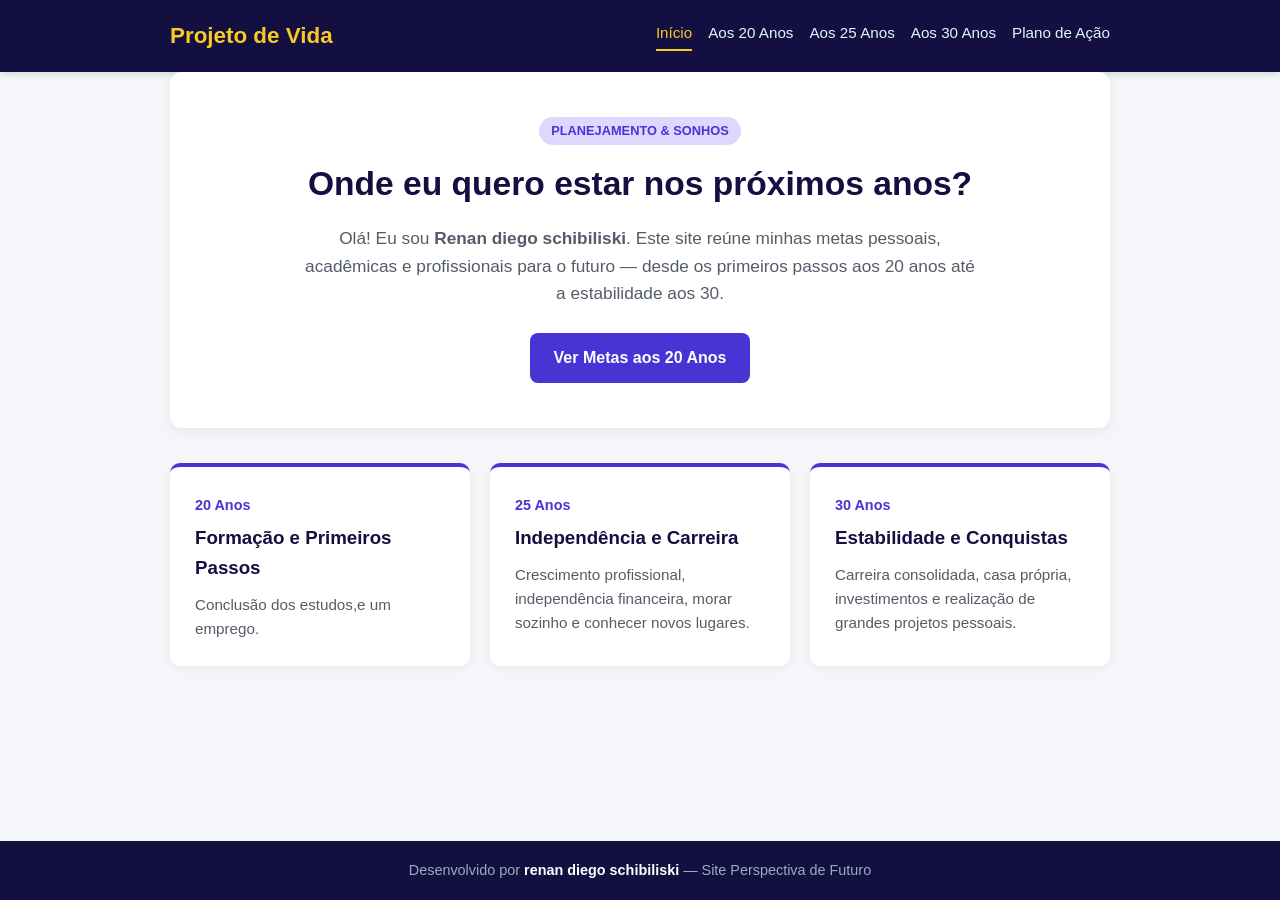
<file: index.html>
<!DOCTYPE html>
<html lang="pt-BR">
<head>
  <meta charset="UTF-8">
  <meta name="viewport" content="width=device-width, initial-scale=1.0">
  <title>Meu Futuro | Perspectiva de Vida</title>
  <link rel="stylesheet" href="style.css">
</head>
<body>
  <header>
    <div class="container nav-container">
      <h1 class="logo">Projeto de Vida</h1>
      <nav>
        <a href="index.html" class="ativo">Início</a>
        <a href="aos-20.html">Aos 20 Anos</a>
        <a href="aos-25.html">Aos 25 Anos</a>
        <a href="aos-30.html">Aos 30 Anos</a>
        <a href="plano-acao.html">Plano de Ação</a>
      </nav>
    </div>
  </header>

  <main class="container">
    <section class="hero">
      <span class="tag">Planejamento & Sonhos</span>
      <h2>Onde eu quero estar nos próximos anos?</h2>
      <p>Olá! Eu sou <strong>Renan diego schibiliski</strong>. Este site reúne minhas metas pessoais, acadêmicas e profissionais para o futuro — desde os primeiros passos aos 20 anos até a estabilidade aos 30.</p>
      <a href="aos-20.html" class="btn">Ver Metas aos 20 Anos</a>
    </section>

    <section class="grid-cards">
      <a href="aos-20.html" class="card-link">
        <article class="card">
          <span class="idade">20 Anos</span>
          <h3>Formação e Primeiros Passos</h3>
          <p>Conclusão dos estudos,e um emprego.</p>
        </article>
      </a>

      <a href="aos-25.html" class="card-link">
        <article class="card">
          <span class="idade">25 Anos</span>
          <h3>Independência e Carreira</h3>
          <p>Crescimento profissional, independência financeira, morar sozinho e conhecer novos lugares.</p>
        </article>
      </a>

      <a href="aos-30.html" class="card-link">
        <article class="card">
          <span class="idade">30 Anos</span>
          <h3>Estabilidade e Conquistas</h3>
          <p>Carreira consolidada, casa própria, investimentos e realização de grandes projetos pessoais.</p>
        </article>
      </a>
    </section>
  </main>

  <footer>
    <p>Desenvolvido por <strong>renan diego schibiliski</strong> — Site Perspectiva de Futuro</p>
  </footer>
</body>
</html>
</file>
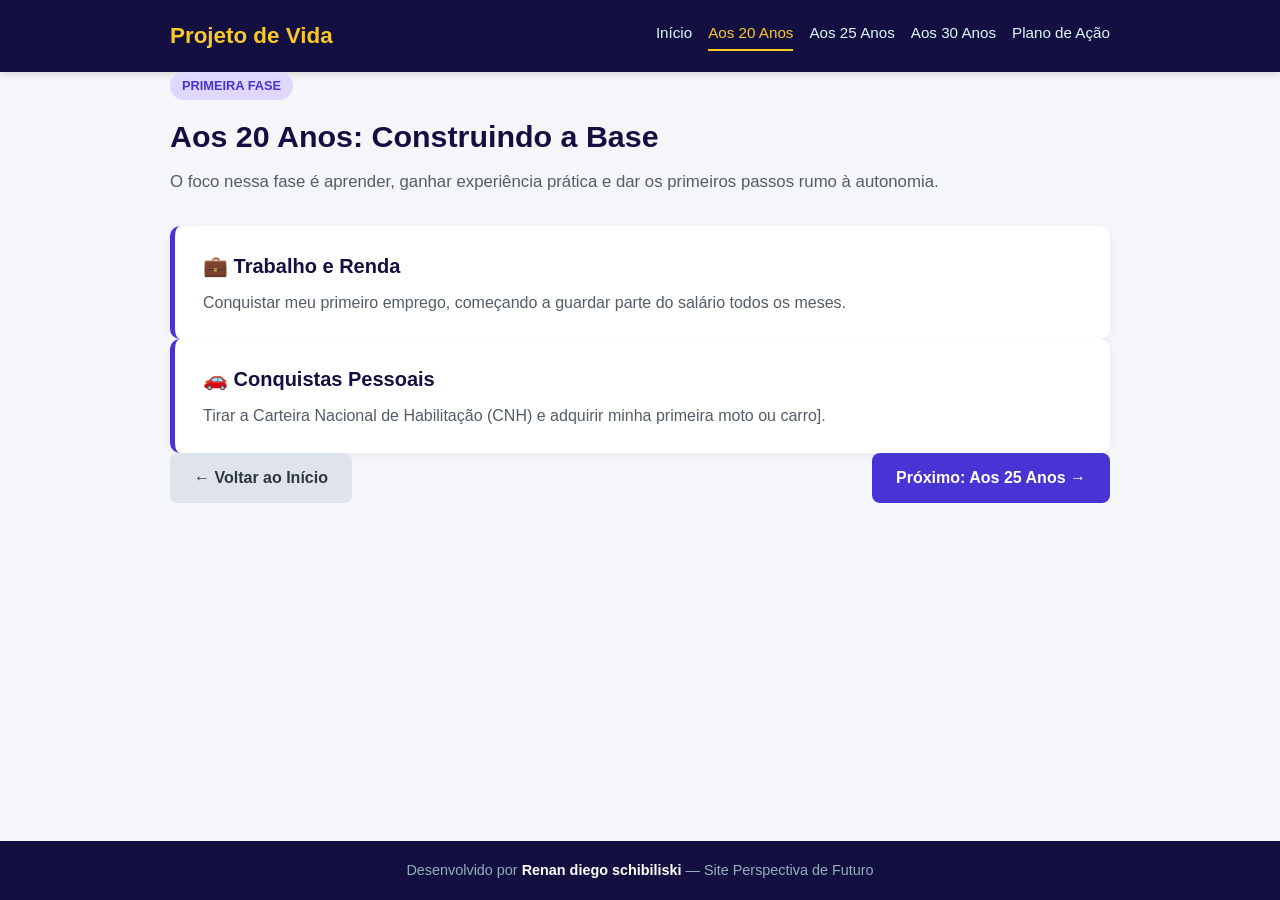
<file: aos-20.html>
<!DOCTYPE html>
<html lang="pt-BR">
<head>
  <meta charset="UTF-8">
  <meta name="viewport" content="width=device-width, initial-scale=1.0">
  <title>Aos 20 Anos | Meu Futuro</title>
  <link rel="stylesheet" href="style.css">
</head>
<body>
  <header>
    <div class="container nav-container">
      <h1 class="logo">Projeto de Vida</h1>
      <nav>
        <a href="index.html">Início</a>
        <a href="aos-20.html" class="ativo">Aos 20 Anos</a>
        <a href="aos-25.html">Aos 25 Anos</a>
        <a href="aos-30.html">Aos 30 Anos</a>
        <a href="plano-acao.html">Plano de Ação</a>
      </nav>
    </div>
  </header>

  <main class="container">
    <div class="cabecalho-pagina">
      <span class="tag">Primeira Fase</span>
      <h2>Aos 20 Anos: Construindo a Base</h2>
      <p>O foco nessa fase é aprender, ganhar experiência prática e dar os primeiros passos rumo à autonomia.</p>
    </div>

   

      <div class="meta-box">
        <h3>💼 Trabalho e Renda</h3>
        <p>Conquistar meu primeiro emprego, começando a guardar parte do salário todos os meses.</p>
      </div>

      <div class="meta-box">
        <h3>🚗 Conquistas Pessoais</h3>
        <p>Tirar a Carteira Nacional de Habilitação (CNH) e adquirir minha primeira moto ou carro].</p>
      </div>
    </section>

    <div class="navegacao-rodape">
      <a href="index.html" class="btn-secundario">← Voltar ao Início</a>
      <a href="aos-25.html" class="btn">Próximo: Aos 25 Anos →</a>
    </div>
  </main>

  <footer>
    <p>Desenvolvido por <strong>Renan diego schibiliski</strong> — Site Perspectiva de Futuro</p>
  </footer>
</body>
</html>
</file>
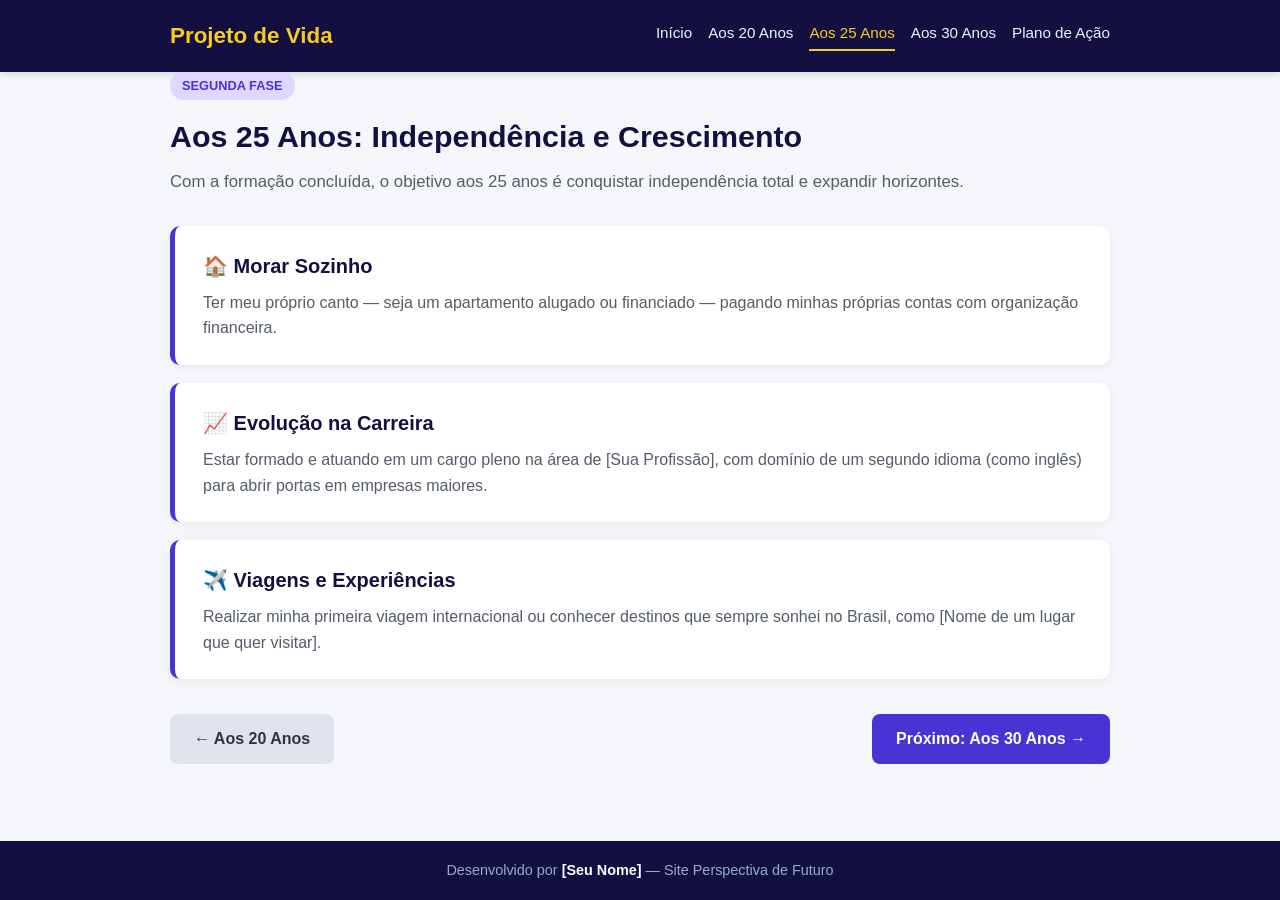
<file: aos-25.html>
<!DOCTYPE html>
<html lang="pt-BR">
<head>
  <meta charset="UTF-8">
  <meta name="viewport" content="width=device-width, initial-scale=1.0">
  <title>Aos 25 Anos | Meu Futuro</title>
  <link rel="stylesheet" href="style.css">
</head>
<body>
  <header>
    <div class="container nav-container">
      <h1 class="logo">Projeto de Vida</h1>
      <nav>
        <a href="index.html">Início</a>
        <a href="aos-20.html">Aos 20 Anos</a>
        <a href="aos-25.html" class="ativo">Aos 25 Anos</a>
        <a href="aos-30.html">Aos 30 Anos</a>
        <a href="plano-acao.html">Plano de Ação</a>
      </nav>
    </div>
  </header>

  <main class="container">
    <div class="cabecalho-pagina">
      <span class="tag">Segunda Fase</span>
      <h2>Aos 25 Anos: Independência e Crescimento</h2>
      <p>Com a formação concluída, o objetivo aos 25 anos é conquistar independência total e expandir horizontes.</p>
    </div>

    <section class="lista-metas">
      <div class="meta-box">
        <h3>🏠 Morar Sozinho</h3>
        <p>Ter meu próprio canto — seja um apartamento alugado ou financiado — pagando minhas próprias contas com organização financeira.</p>
      </div>

      <div class="meta-box">
        <h3>📈 Evolução na Carreira</h3>
        <p>Estar formado e atuando em um cargo pleno na área de [Sua Profissão], com domínio de um segundo idioma (como inglês) para abrir portas em empresas maiores.</p>
      </div>

      <div class="meta-box">
        <h3>✈️ Viagens e Experiências</h3>
        <p>Realizar minha primeira viagem internacional ou conhecer destinos que sempre sonhei no Brasil, como [Nome de um lugar que quer visitar].</p>
      </div>
    </section>

    <div class="navegacao-rodape">
      <a href="aos-20.html" class="btn-secundario">← Aos 20 Anos</a>
      <a href="aos-30.html" class="btn">Próximo: Aos 30 Anos →</a>
    </div>
  </main>

  <footer>
    <p>Desenvolvido por <strong>[Seu Nome]</strong> — Site Perspectiva de Futuro</p>
  </footer>
</body>
</html>
</file>
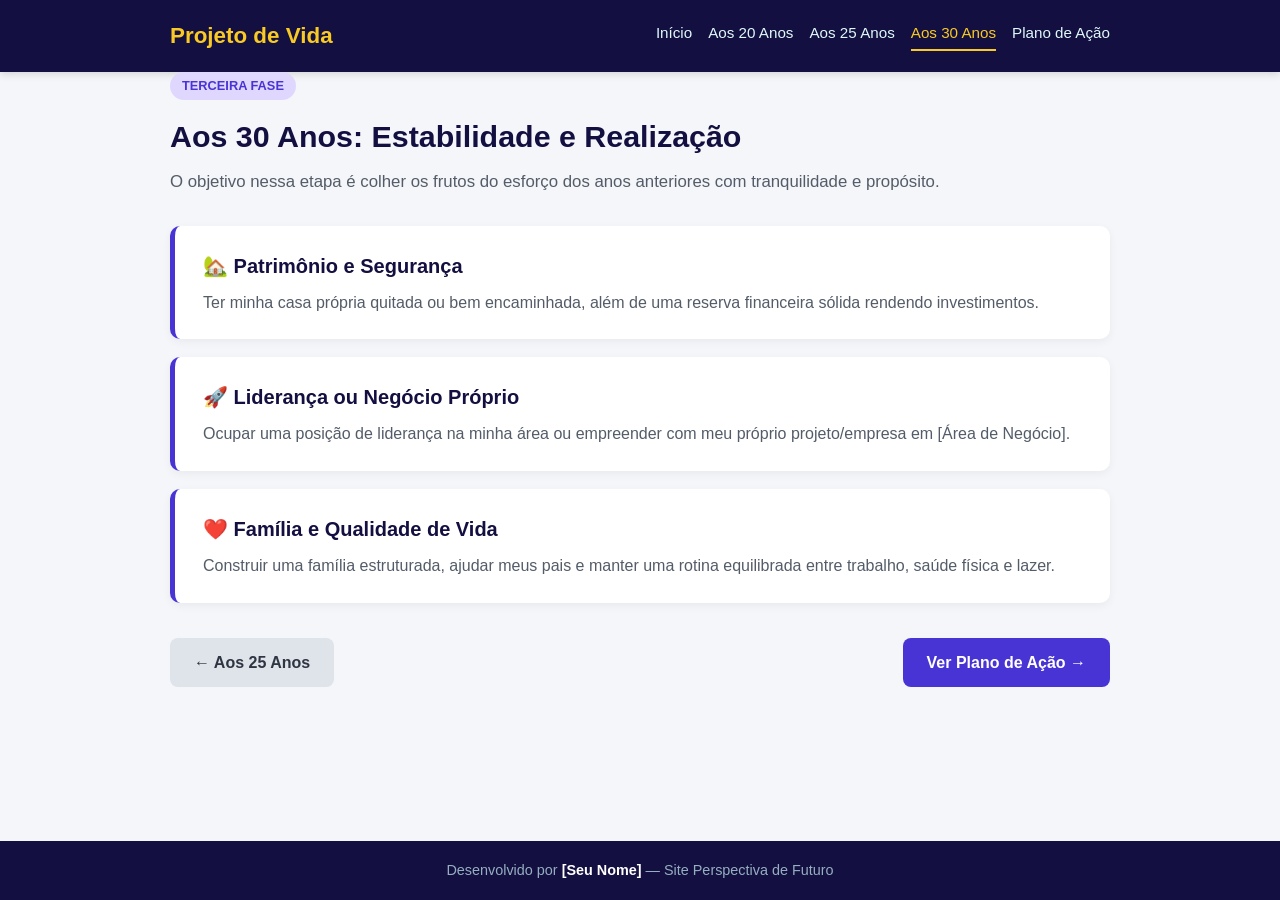
<file: aos-30.html>
<!DOCTYPE html>
<html lang="pt-BR">
<head>
  <meta charset="UTF-8">
  <meta name="viewport" content="width=device-width, initial-scale=1.0">
  <title>Aos 30 Anos | Meu Futuro</title>
  <link rel="stylesheet" href="style.css">
</head>
<body>
  <header>
    <div class="container nav-container">
      <h1 class="logo">Projeto de Vida</h1>
      <nav>
        <a href="index.html">Início</a>
        <a href="aos-20.html">Aos 20 Anos</a>
        <a href="aos-25.html">Aos 25 Anos</a>
        <a href="aos-30.html" class="ativo">Aos 30 Anos</a>
        <a href="plano-acao.html">Plano de Ação</a>
      </nav>
    </div>
  </header>

  <main class="container">
    <div class="cabecalho-pagina">
      <span class="tag">Terceira Fase</span>
      <h2>Aos 30 Anos: Estabilidade e Realização</h2>
      <p>O objetivo nessa etapa é colher os frutos do esforço dos anos anteriores com tranquilidade e propósito.</p>
    </div>

    <section class="lista-metas">
      <div class="meta-box">
        <h3>🏡 Patrimônio e Segurança</h3>
        <p>Ter minha casa própria quitada ou bem encaminhada, além de uma reserva financeira sólida rendendo investimentos.</p>
      </div>

      <div class="meta-box">
        <h3>🚀 Liderança ou Negócio Próprio</h3>
        <p>Ocupar uma posição de liderança na minha área ou empreender com meu próprio projeto/empresa em [Área de Negócio].</p>
      </div>

      <div class="meta-box">
        <h3>❤️ Família e Qualidade de Vida</h3>
        <p>Construir uma família estruturada, ajudar meus pais e manter uma rotina equilibrada entre trabalho, saúde física e lazer.</p>
      </div>
    </section>

    <div class="navegacao-rodape">
      <a href="aos-25.html" class="btn-secundario">← Aos 25 Anos</a>
      <a href="plano-acao.html" class="btn">Ver Plano de Ação →</a>
    </div>
  </main>

  <footer>
    <p>Desenvolvido por <strong>[Seu Nome]</strong> — Site Perspectiva de Futuro</p>
  </footer>
</body>
</html>
</file>
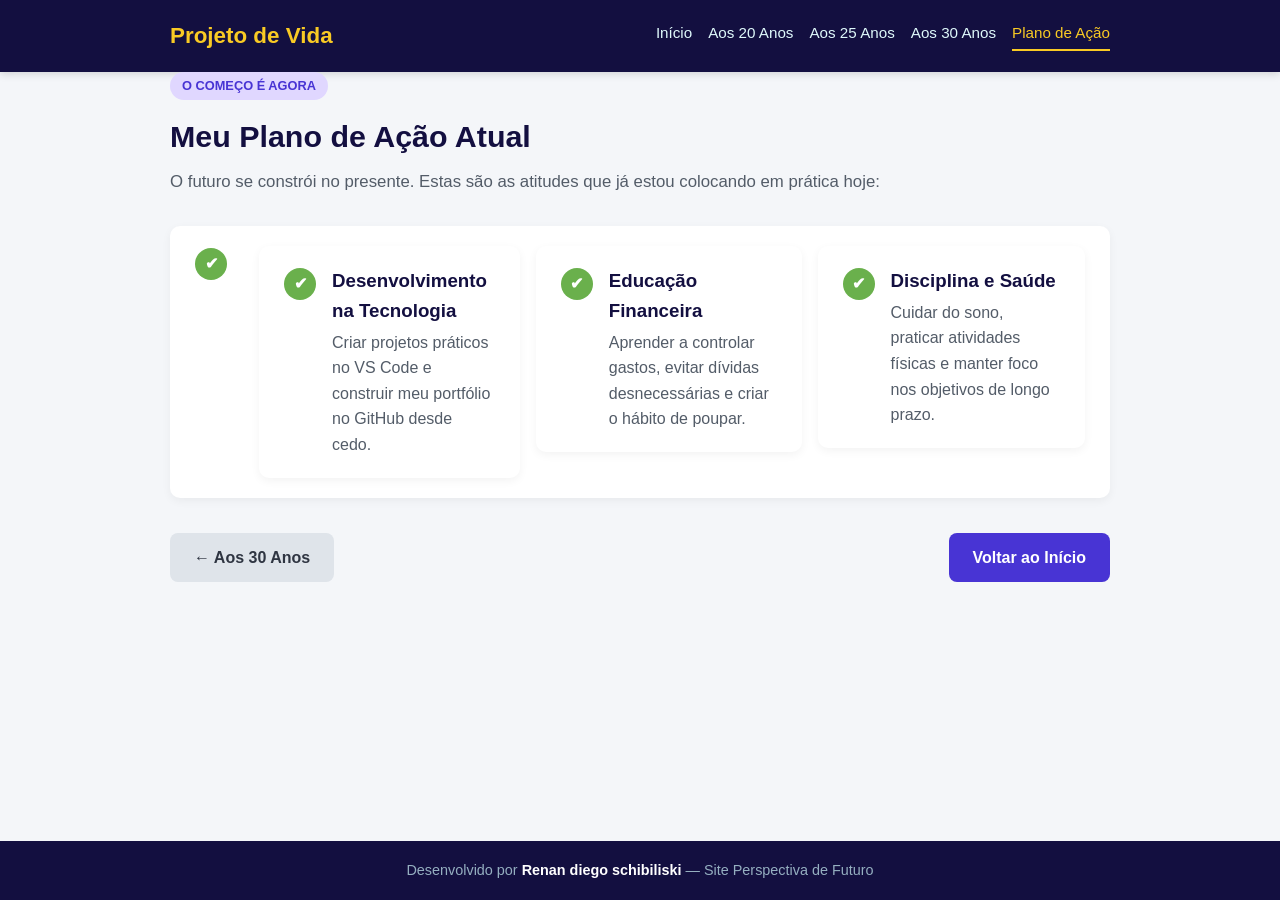
<file: plano-acao.html>
<!DOCTYPE html>
<html lang="pt-BR">
<head>
  <meta charset="UTF-8">
  <meta name="viewport" content="width=device-width, initial-scale=1.0">
  <title>Plano de Ação | Meu Futuro</title>
  <link rel="stylesheet" href="style.css">
</head>
<body>
  <header>
    <div class="container nav-container">
      <h1 class="logo">Projeto de Vida</h1>
      <nav>
        <a href="index.html">Início</a>
        <a href="aos-20.html">Aos 20 Anos</a>
        <a href="aos-25.html">Aos 25 Anos</a>
        <a href="aos-30.html">Aos 30 Anos</a>
        <a href="plano-acao.html" class="ativo">Plano de Ação</a>
      </nav>
    </div>
  </header>

  <main class="container">
    <div class="cabecalho-pagina">
      <span class="tag">O Começo é Agora</span>
      <h2>Meu Plano de Ação Atual</h2>
      <p>O futuro se constrói no presente. Estas são as atitudes que já estou colocando em prática hoje:</p>
    </div>

    <section class="checklist">
      <div class="check-item">
        <span class="check-icon">✔</span>
        <div> 
      </div>

      <div class="check-item">
        <span class="check-icon">✔</span>
        <div>
          <h3>Desenvolvimento na Tecnologia</h3>
          <p>Criar projetos práticos no VS Code e construir meu portfólio no GitHub desde cedo.</p>
        </div>
      </div>

      <div class="check-item">
        <span class="check-icon">✔</span>
        <div>
          <h3>Educação Financeira</h3>
          <p>Aprender a controlar gastos, evitar dívidas desnecessárias e criar o hábito de poupar.</p>
        </div>
      </div>

      <div class="check-item">
        <span class="check-icon">✔</span>
        <div>
          <h3>Disciplina e Saúde</h3>
          <p>Cuidar do sono, praticar atividades físicas e manter foco nos objetivos de longo prazo.</p>
        </div>
      </div>
    </section>

    <div class="navegacao-rodape">
      <a href="aos-30.html" class="btn-secundario">← Aos 30 Anos</a>
      <a href="index.html" class="btn">Voltar ao Início</a>
    </div>
  </main>

  <footer>
    <p>Desenvolvido por <strong>Renan diego schibiliski</strong> — Site Perspectiva de Futuro</p>
  </footer>
</body>
</html>
</file>
<file: style.css>
* {
    box-sizing: border-box;
    margin: 0;
    padding: 0;
    font-family: 'Segoe UI', Tahoma, Geneva, Verdana, sans-serif;
  }
  
  body {
    background-color: #f4f6f9;
    color: #2d3436;
    line-height: 1.6;
    display: flex;
    flex-direction: column;
    min-height: 100vh;
  }
  
  .container {
    max-width: 980px;
    margin: 0 auto;
    padding: 0 20px;
    width: 100%;
  }
  
  /* Cabeçalho e Menu */
  header {
    background-color: #130f40;
    color: #ffffff;
    padding: 18px 0;
    box-shadow: 0 2px 8px rgba(0, 0, 0, 0.15);
  }
  
  .nav-container {
    display: flex;
    justify-content: space-between;
    align-items: center;
    flex-wrap: wrap;
    gap: 12px;
  }
  
  .logo {
    font-size: 1.4rem;
    color: #f9ca24;
  }
  
  nav {
    display: flex;
    flex-wrap: wrap;
    gap: 16px;
  }
  
  nav a {
    color: #dff9fb;
    text-decoration: none;
    font-size: 0.95rem;
    font-weight: 500;
    padding-bottom: 4px;
    border-bottom: 2px solid transparent;
    transition: all 0.2s;
  }
  
  nav a:hover,
  nav a.ativo {
    color: #f9ca24;
    border-bottom-color: #f9ca24;
  }
  
  /* Conteúdo Principal */
  main {
    flex: 1;
    padding: 40px 20px;
  }
  
  .tag {
    display: inline-block;
    background-color: #e0d7ff;
    color: #4834d4;
    font-size: 0.8rem;
    font-weight: bold;
    text-transform: uppercase;
    padding: 4px 12px;
    border-radius: 20px;
    margin-bottom: 12px;
  }
  
  /* Página Inicial */
  .hero {
    background-color: #ffffff;
    padding: 45px 30px;
    border-radius: 12px;
    text-align: center;
    box-shadow: 0 4px 14px rgba(0, 0, 0, 0.06);
    margin-bottom: 35px;
  }
  
  .hero h2 {
    font-size: 2.1rem;
    color: #130f40;
    margin-bottom: 14px;
  }
  
  .hero p {
    max-width: 680px;
    margin: 0 auto 25px auto;
    color: #535c68;
    font-size: 1.08rem;
  }
  
  .grid-cards {
    display: grid;
    grid-template-columns: repeat(auto-fit, minmax(260px, 1fr));
    gap: 20px;
  }
  
  .card-link {
    text-decoration: none;
    color: inherit;
  }
  
  .card {
    background-color: #ffffff;
    padding: 25px;
    border-radius: 10px;
    height: 100%;
    border-top: 4px solid #4834d4;
    box-shadow: 0 3px 10px rgba(0, 0, 0, 0.05);
    transition: transform 0.2s, box-shadow 0.2s;
  }
  
  .card:hover {
    transform: translateY(-4px);
    box-shadow: 0 6px 16px rgba(0, 0, 0, 0.1);
  }
  
  .idade {
    display: inline-block;
    font-weight: bold;
    color: #4834d4;
    font-size: 0.9rem;
    margin-bottom: 6px;
  }
  
  .card h3 {
    color: #130f40;
    margin-bottom: 10px;
  }
  
  .card p {
    color: #535c68;
    font-size: 0.95rem;
  }
  
  /* Páginas Internas */
  .cabecalho-pagina {
    margin-bottom: 30px;
  }
  
  .cabecalho-pagina h2 {
    font-size: 1.9rem;
    color: #130f40;
    margin-bottom: 8px;
  }
  
  .cabecalho-pagina p {
    color: #535c68;
    font-size: 1.05rem;
  }
  
  .lista-metas {
    display: flex;
    flex-direction: column;
    gap: 18px;
    margin-bottom: 35px;
  }
  
  .meta-box {
    background-color: #ffffff;
    padding: 24px 28px;
    border-radius: 10px;
    border-left: 5px solid #4834d4;
    box-shadow: 0 3px 10px rgba(0, 0, 0, 0.05);
  }
  
  .meta-box h3 {
    color: #130f40;
    margin-bottom: 8px;
    font-size: 1.25rem;
  }
  
  .meta-box p {
    color: #535c68;
  }
  
  /* Checklist (Página 5) */
  .checklist {
    display: flex;
    flex-direction: column;
    gap: 16px;
    margin-bottom: 35px;
  }
  
  .check-item {
    background-color: #ffffff;
    padding: 20px 25px;
    border-radius: 10px;
    display: flex;
    align-items: flex-start;
    gap: 16px;
    box-shadow: 0 3px 10px rgba(0, 0, 0, 0.05);
  }
  
  .check-icon {
    background-color: #6ab04c;
    color: #ffffff;
    font-weight: bold;
    width: 32px;
    height: 32px;
    border-radius: 50%;
    display: flex;
    align-items: center;
    justify-content: center;
    flex-shrink: 0;
    margin-top: 2px;
  }
  
  .check-item h3 {
    color: #130f40;
    margin-bottom: 4px;
  }
  
  .check-item p {
    color: #535c68;
  }
  
  /* Botões e Navegação Inferior */
  .btn,
  .btn-secundario {
    display: inline-block;
    padding: 12px 24px;
    border-radius: 8px;
    text-decoration: none;
    font-weight: bold;
    transition: background-color 0.2s;
  }
  
  .btn {
    background-color: #4834d4;
    color: #ffffff;
  }
  
  .btn:hover {
    background-color: #686de0;
  }
  
  .btn-secundario {
    background-color: #dfe4ea;
    color: #2f3542;
  }
  
  .btn-secundario:hover {
    background-color: #ced6e0;
  }
  
  .navegacao-rodape {
    display: flex;
    justify-content: space-between;
    flex-wrap: wrap;
    gap: 12px;
  }
  
  /* Rodapé */
  footer {
    background-color: #130f40;
    color: #95afc0;
    text-align: center;
    padding: 18px;
    font-size: 0.9rem;
  }
  
  footer strong {
    color: #ffffff;
  }
</file>
